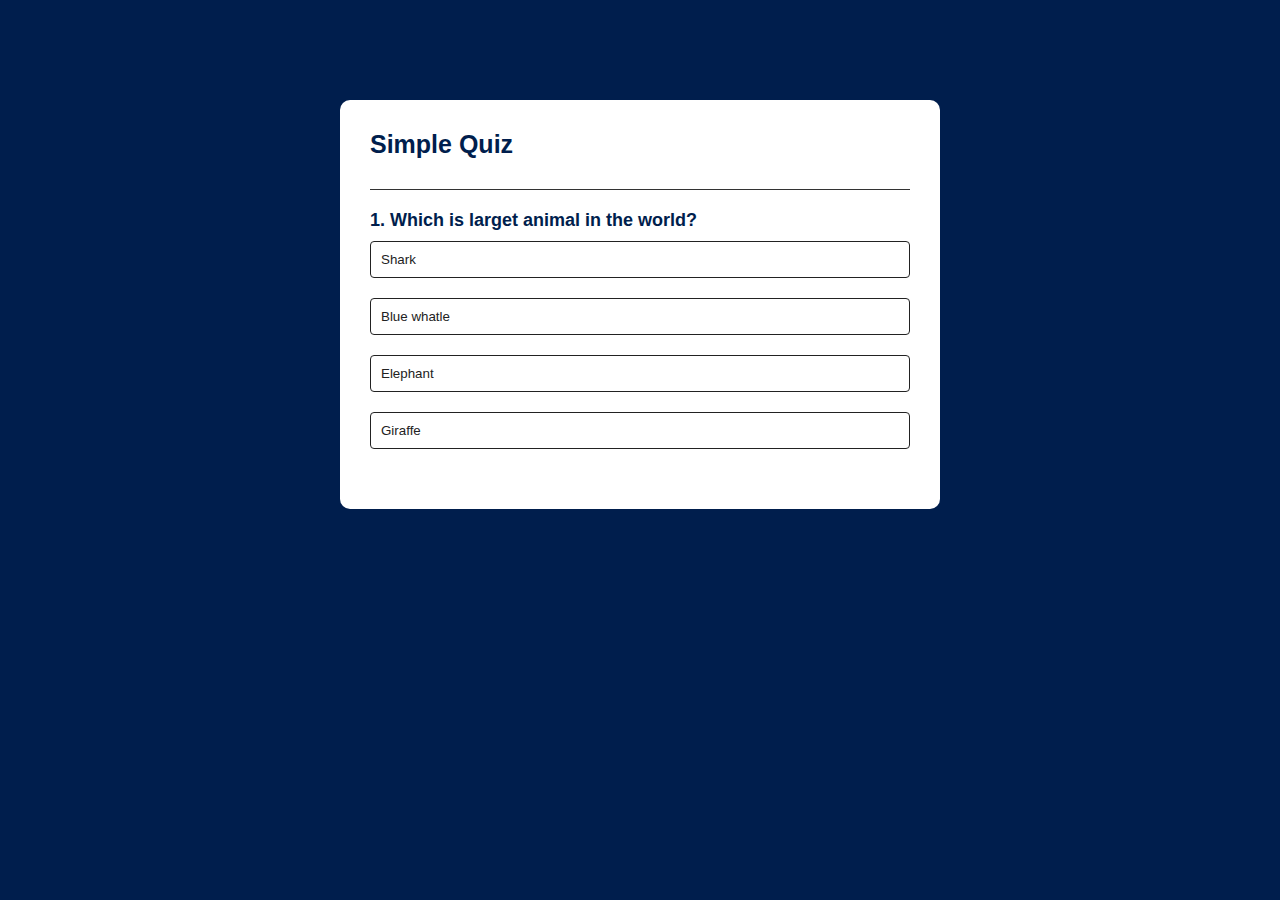
<file: Quiz-App/index.html>
<!doctype html>
<html lang="en">
  <head>
    <meta charset="UTF-8" />
    <meta name="viewport" content="width=device-width, initial-scale=1" />
    <title>Simple Quiz</title>
    <link href="style.css" rel="stylesheet" />
  </head>
  <body>
    <div class="app">
      <h1>Simple Quiz</h1>
      <div class="quiz">
        <h2 id="question">Quetions goes here</h2>
        <div id="answer-buttons">
          <button class="btn">Answer 1</button>
          <button class="btn">Answer 2</button>
          <button class="btn">Answer 3</button>
          <button class="btn">Answer 4</button>
        </div>
        <button id="next-btn">Next</button>
      </div>
    </div>
    <script src="scrip.js"></script>
  </body>
</html>
</file>
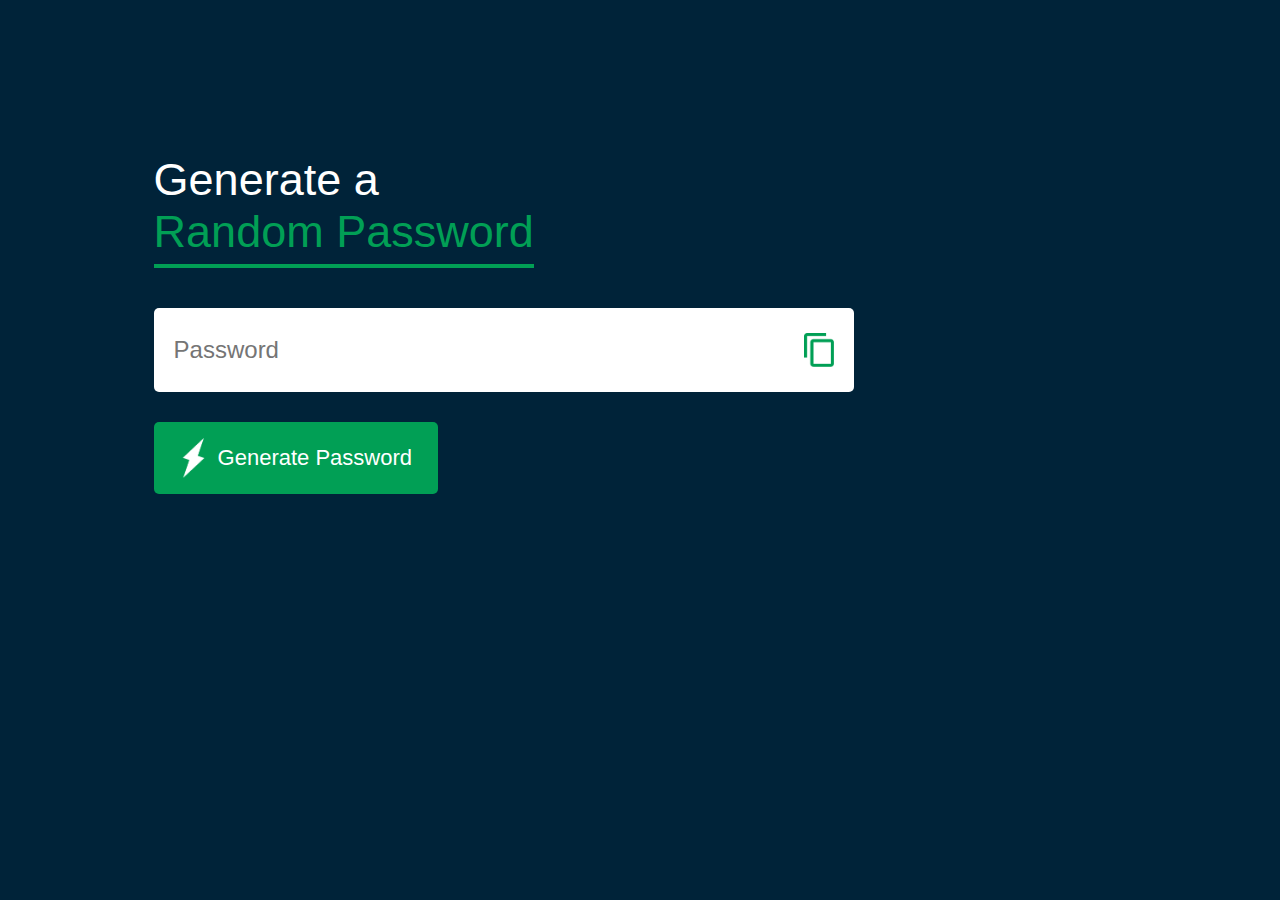
<file: Random-Password-Generator/index.html>
<!doctype html>
<html lang="en">
  <head>
    <meta charset="UTF-8" />
    <meta name="viewport" content="width=device-width, initial-scale=1" />
    <title>Random Password Generator</title>
    <link href="style.css" rel="stylesheet" />
  </head>
  <body>
    <div class="container">
      <h1>Generate a <br /><span>Random Password</span></h1>
      <div class="display">
        <input type="text" id="password" placeholder="Password" />
        <img src="images/copy.png" onclick="copyPassword()" />
      </div>
      <button onclick="createPassword()">
        <img src="images/generate.png" />Generate Password
      </button>
    </div>
    <script src="script.js"></script>
  </body>
</html>
</file>
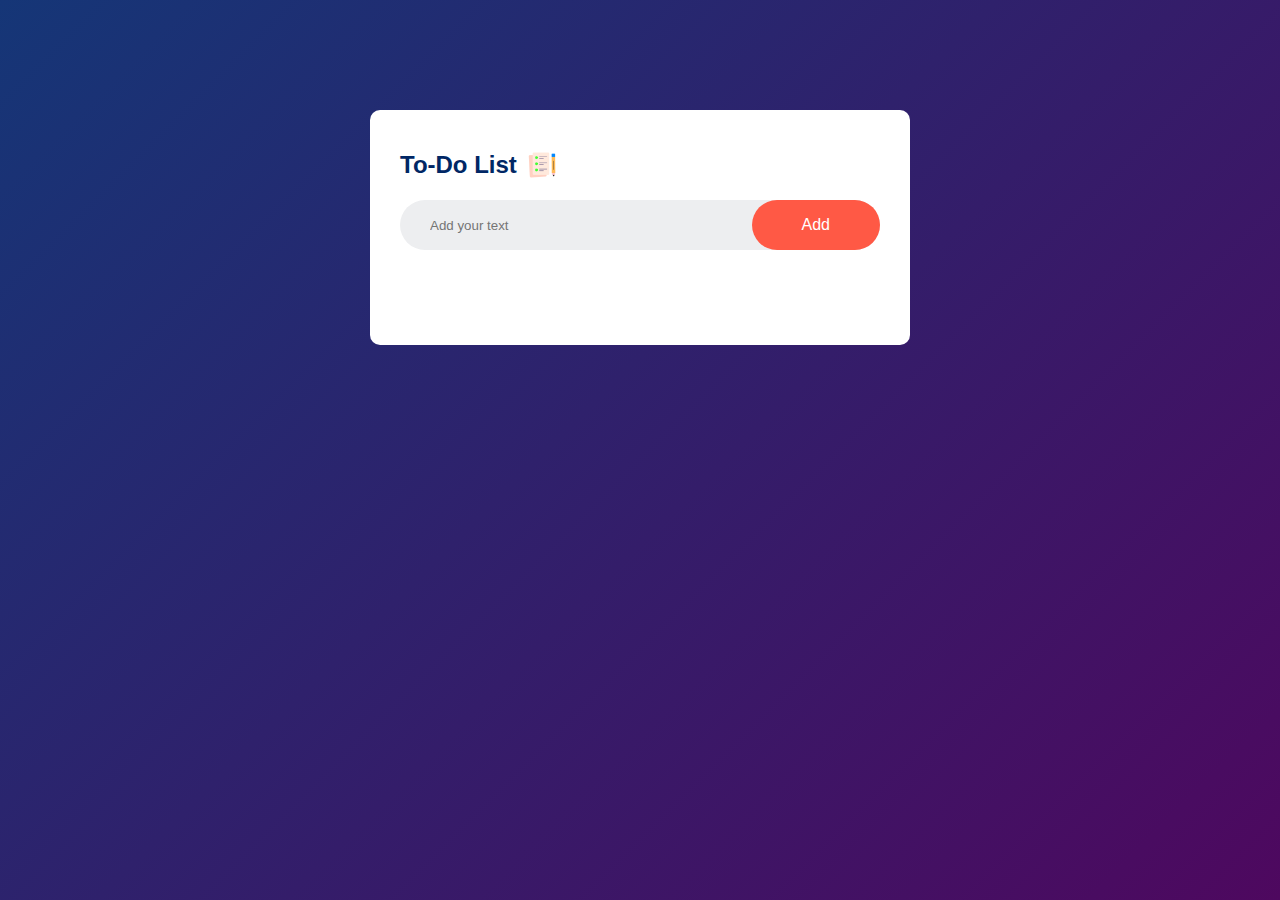
<file: To-Do-App/index.html>
<!doctype html>
<html lang="en">
  <head>
    <meta charset="UTF-8" />
    <meta name="viewport" content="width=device-width, initial-scale=1" />
    <title>To do app</title>
    <link href="style.css" rel="stylesheet" />
  </head>
  <body>
    <div class="container">
      <div class="todo-app">
        <h2>To-Do List <img src="images/icon.png" alt="icon" /></h2>
        <div class="row">
          <input type="text" id="input-box" placeholder="Add your text" />
          <button onclick="addTask()">Add</button>
        </div>
        <ul id="list-container">
          <!-- <li class="checked">Task 1</li> -->
          <!-- <li>Task 2</li> -->
          <!-- <li>Task 3</li> -->
        </ul>
      </div>
    </div>
    <script src="script.js"></script>
  </body>
</html>
</file>
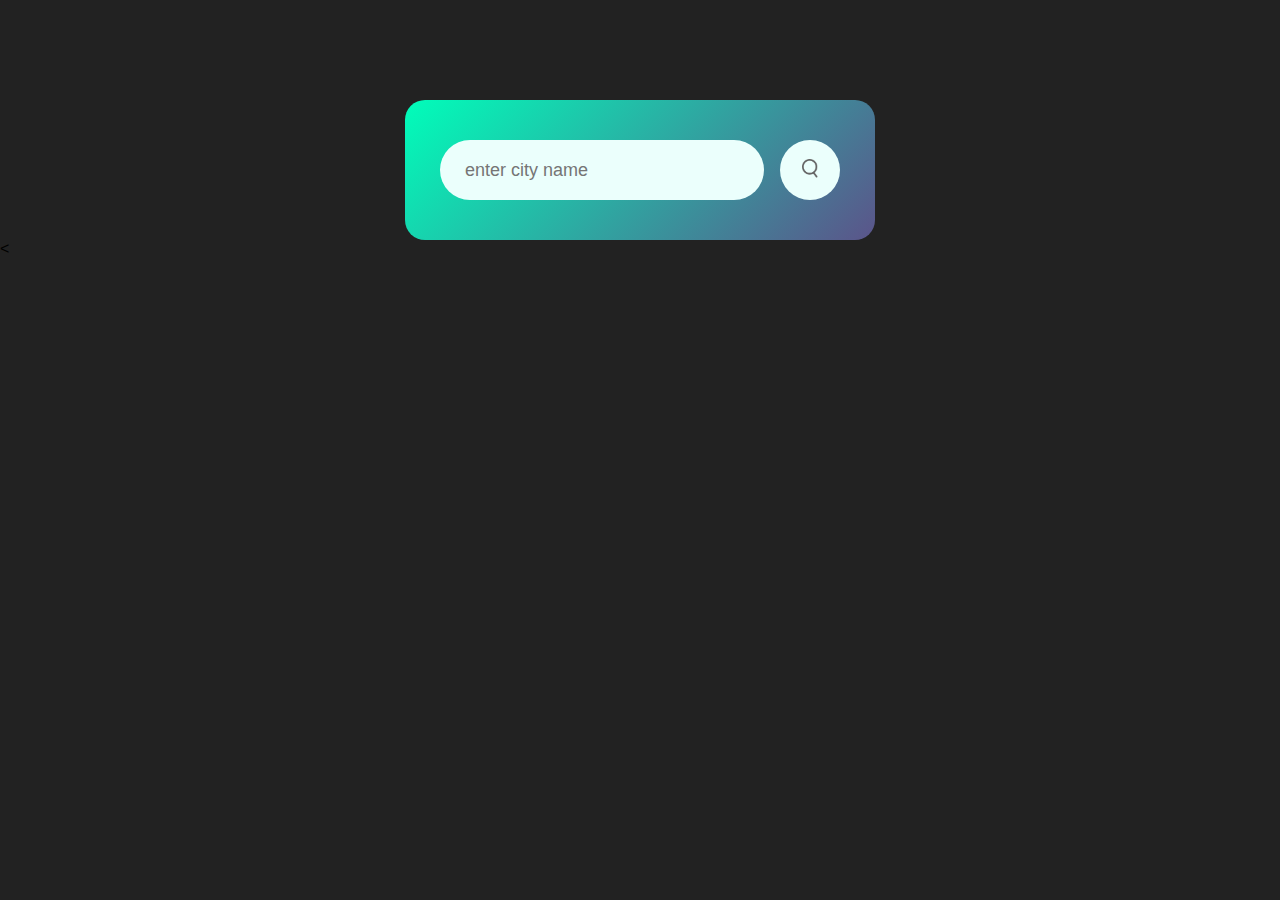
<file: Weather-App/index.html>
<!doctype html>
<html lang="en">
  <head>
    <meta charset="UTF-8" />
    <meta name="viewport" content="width=device-width, initial-scale=1" />
    <title>Weather App</title>
    <link href="style.css" rel="stylesheet" />
  </head>

  <body>
    <div class="card">
      <div class="search">
        <input type="text" placeholder="enter city name" spellcheck="false" />
        <button><img src="images/search.png" /></button>
      </div>
      <div class="error">
        <p>Invalide city name</p>
      </div>
      <div class="weather">
        <img src="images/rain.png" class="weather-icon" />
        <h1 class="temp">22°c</h1>
        <h2 class="city">New York</h2>
        <div class="detailes">
          <div class="col">
            <img src="images/humidity.png" />
            <div>
              <p class="humidity">50%</p>
              <p>Humidity</p>
            </div>
          </div>
          <div class="col">
            <img src="images/wind.png" />
            <div>
              <p class="wind">15 km/h</p>
              <p>Wind Speed</p>
            </div>
          </div>
        </div>
      </div>
    </div>

    <script src="script.js"></script>
  </body>
  <
</html>
</file>
<file: Quiz-App/style.css>
* {
  margin: 0;
  padding: 0;
  font-family: "Poppins", sans-serif;
  box-sizing: border-box;
}

body {
  background: #001e4d;
}

.app {
  background: #fff;
  width: 90%;
  max-width: 600px;
  margin: 100px auto 0;
  border-radius: 10px;
  padding: 30px;
}

.app h1 {
  font-size: 25px;
  color: #001e4d;
  font-weight: 600;
  border-bottom: 1px solid #333;
  padding-bottom: 30px;
}

.quiz {
  padding: 20px 0;
}

.quiz h2 {
  font-size: 18px;
  color: #001e4d;
  font-weight: 600;
}

.btn {
  background: #fff;
  color: #222;
  font-weight: 500;
  width: 100%;
  border: 1px solid #222;
  padding: 10px;
  margin: 10px 0;
  text-align: left;
  border-radius: 4px;
  cursor: pointer;
  transition: all 0.3s;
}

.btn:hover:not([disabled]) {
  background: #222;
  color: #fff;
}

.btn:disabled {
  cursor: no-drop;
}

#next-btn {
  background: #001e4d;
  color: #fff;
  font-weight: 500;
  width: 150px;
  border: 0;
  padding: 10px;
  margin: 20px auto 0;
  border-radius: 4px;
  cursor: pointer;
  display: none;
}

.correct {
  background: #9aeabc;
}

.incorrect {
  background: #ff9393;
}
</file>
<file: Random-Password-Generator/style.css>
* {
  margin: 0;
  padding: 0;
  font-family: "Poppins", sans-serif;
  box-sizing: border-box;
}

body {
  background: #002339;
  color: #fff;
}

.container {
  margin: 12%;
  width: 90%;
  max-width: 700px;
}

.display {
  width: 100%;
  margin-top: 50px;
  margin-bottom: 30px;
  background: #fff;
  color: #333;
  display: flex;
  align-items: center;
  justify-content: space-between;
  padding: 25px 20px;
  border-radius: 5px;
}

.container h1 {
  font-weight: 500;
  font-size: 45px;
}

.container h1 span {
  color: #019f55;
  border-bottom: 4px solid #019f55;
  padding-bottom: 7px;
}

.display img {
  width: 30px;
  cursor: pointer;
}

.display input {
  border: 0;
  outline: 0;
  font-size: 24px;
}

.container button img {
  width: 28px;
  margin-right: 10px;
}

.container button {
  border: 0;
  outline: 0;
  background: #019f55;
  color: #fff;
  font-size: 22px;
  font-weight: 300;
  display: flex;
  align-items: center;
  justify-content: center;
  padding: 16px 26px;
  border-radius: 5px;
  cursor: pointer;
}
</file>
<file: To-Do-App/style.css>
* {
  margin: 0;
  padding: 0;
  font-family: "Poppins", sans-serif;
  box-sizing: border-box;
}

.container {
  width: 100%;
  min-height: 100vh;
  background: linear-gradient(135deg, #153677, #4e085f);
  padding: 10px;
}

.todo-app {
  width: 100%;
  max-width: 540px;
  background: #fff;
  margin: 100px auto 20px;
  padding: 40px 30px 70px;
  border-radius: 10px;
}

.todo-app h2 {
  color: #002765;
  display: flex;
  align-items: center;
  margin-bottom: 20px;
}

.todo-app h2 img {
  width: 30px;
  margin-left: 10px;
}

.row {
  display: flex;
  align-items: center;
  justify-content: space-between;
  background: #edeef0;
  border-radius: 30px;
  padding-left: 20px;
  margin-bottom: 25px;
}

input {
  flex: 1;
  border: none;
  outline: none;
  background: transparent;
  padding: 10px;
}

button {
  border: none;
  outline: none;
  padding: 16px 50px;
  background: #ff5945;
  color: #fff;
  font-size: 16px;
  cursor: pointer;
  border-radius: 40px;
}

ul li {
  list-style: none;
  font-size: 17px;
  padding: 12px 8px 12px 50px;
  user-select: none;
  cursor: pointer;
  position: relative;
}

ul li::before {
  content: "";
  position: absolute;
  height: 28px;
  width: 28px;
  border-radius: 50%;
  background-image: url(images/unchecked.png);
  background-size: cover;
  background-position: center;
  top: 12px;
  left: 8px;
}

ul li.checked {
  color: #555;
  text-decoration: line-through;
}

ul li.checked::before {
  background-image: url(images/checked.png);
}

ul li span {
  position: absolute;
  right: 0;
  top: 5px;
  width: 40px;
  height: 40px;
  font-size: 22px;
  color: #555;
  line-height: 40px;
  text-align: center;
  border-radius: 50px;
}

ul li span:hover {
  background: #edeef0;
}
</file>
<file: Weather-App/style.css>
* {
  margin: 0;
  padding: 0;
  font-family: "Poppins", sans-serif;
  box-sizing: border-box;
}

body {
  background: #222;
}

.card {
  width: 90%;
  max-width: 470px;
  background: linear-gradient(135deg, #00feba, #5b548a);
  color: #fff;
  margin: 100px auto 0;
  border-radius: 20px;
  padding: 40px 35px;
  text-align: center;
}

.search {
  width: 100%;
  display: flex;
  align-items: center;
  justify-content: space-between;
}

.search input {
  border: 0;
  outline: 0;
  background: #ebfffc;
  color: #555;
  padding: 10px 25px;
  height: 60px;
  border-radius: 30px;
  flex: 1;
  margin-right: 16px;
  font-size: 18px;
}

.search button {
  border: 0;
  outline: 0;
  background: #ebfffc;
  border-radius: 50%;
  width: 60px;
  height: 60px;
  cursor: pointer;
}

.search button img {
  width: 16px;
}

.weather-icon {
  width: 170px;
  margin-top: 30px;
}

.weather h1 {
  font-size: 45px;
  font-weight: 400;
  margin-top: -10px;
}

.detailes {
  display: flex;
  align-items: center;
  justify-content: space-between;
  padding: 0 20px;
  margin-top: 50px;
}

.col {
  display: flex;
  align-items: center;
  text-align: left;
}

.col img {
  width: 40px;
  margin-right: 10px;
}

.humidity,
.wind {
  font-size: 20px;
  margin-top: -6px;
}

.weather {
  display: none;
}

.error {
  text-align: left;
  margin-left: 10px;
  font-size: 14px;
  margin-top: 10px;
  display: none;
}
</file>
